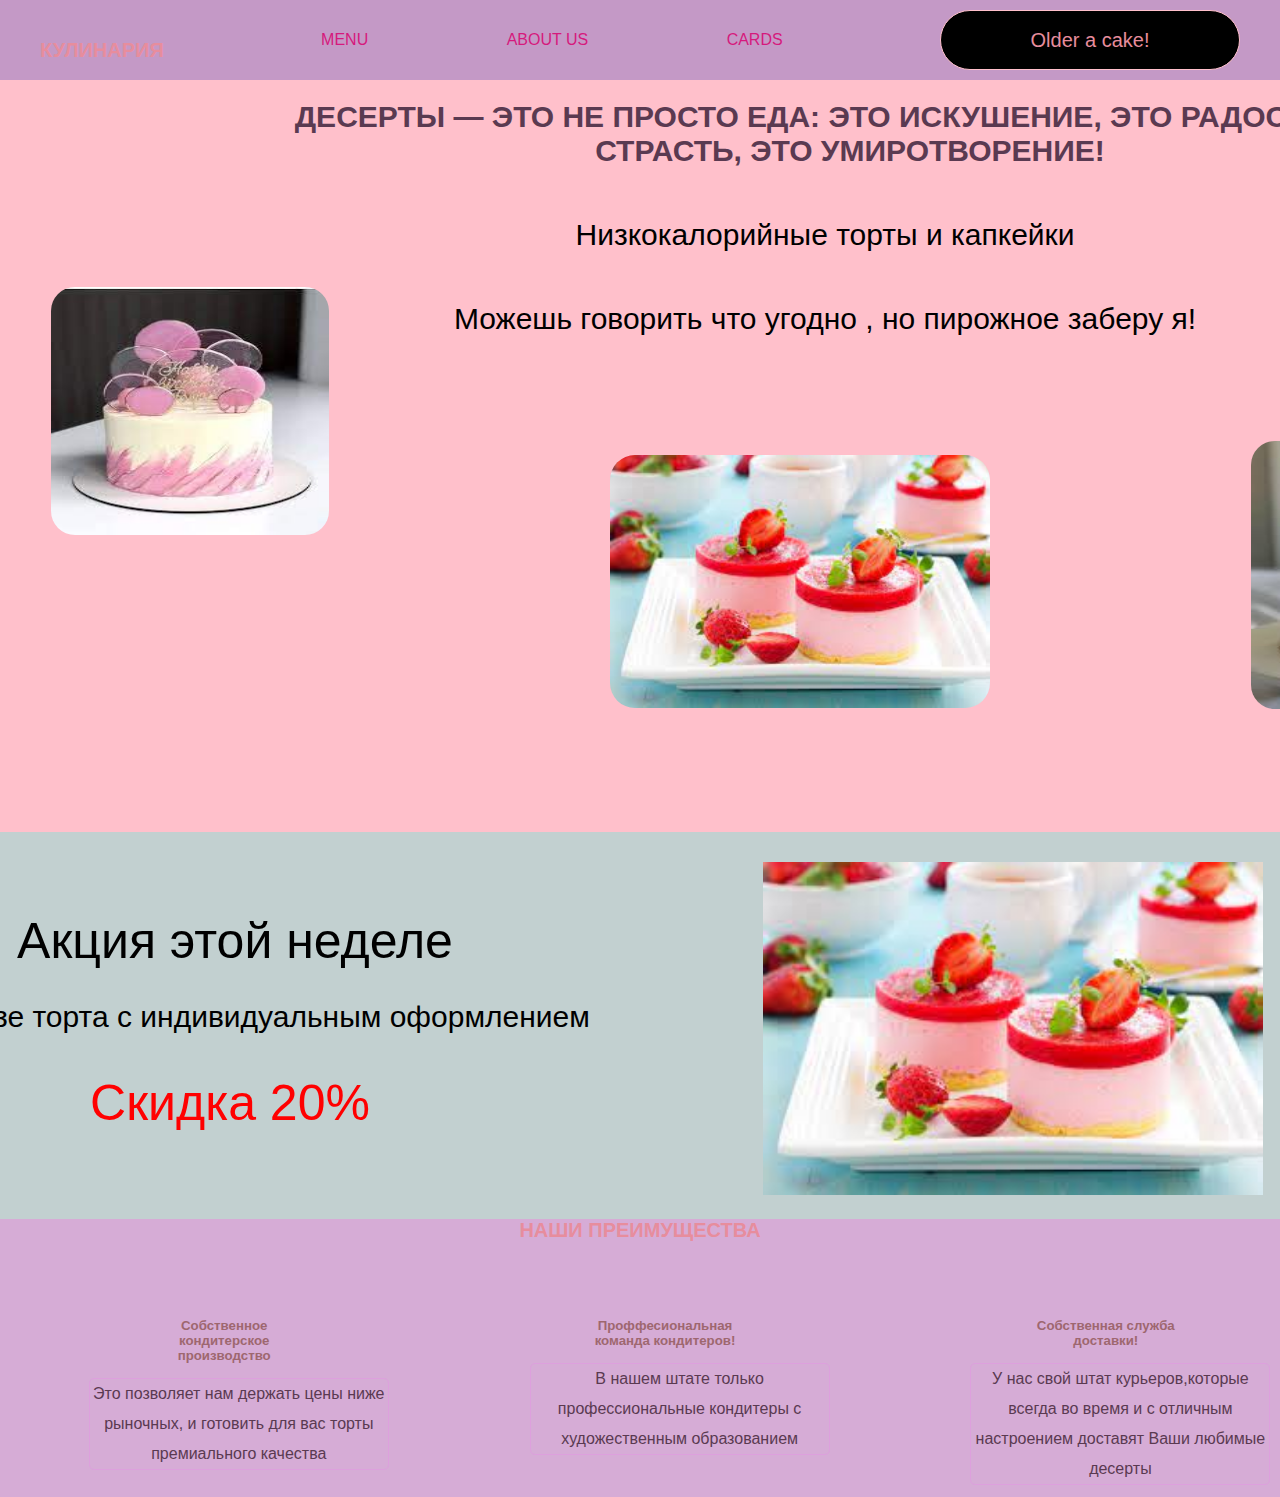
<file: index.html>
<!DOCTYPE html>
<html lang="en">
<head>
    <meta charset="UTF-8">
    <title>Java Script</title>
    <link rel="stylesheet" href="css/style.css">
    <link rel="stylesheet" href="css/core.css">
</head>
<body>
<div class="wrapper">
    <div class="header">
        <div class="container">
            <div class="inner_header">
                <a href="/index.html">
                    <div class="logotype">
                        <h2>Кулинария</h2>
                    </div>
                </a>
                <ul class="menu">
                    <li class="menu_link">
                        <a href="pages/home_works.html">Menu</a>
                    </li>
                    <li class="menu_link">
                        <a href="pages/lessons.html">About us</a>
                    </li>
                    <li class="menu_link">
                        <a href="pages/cards.html" >Cards</a>
                    </li>
                </ul>
                <button class="btn" id="btn-get">Older a cake!</button>
            </div>
        </div>
    </div>
    <div class="main_block">
        <div class="container">
            <div class="inner_main">
                <h1><strong id="js-color">Десерты</strong>  — это не просто еда: это искушение, это радость, это страсть, это умиротворение!</h1>
                <p class="p">Низкокалорийные торты и капкейки</p>
                <p class="p">Можешь говорить что угодно , но пирожное заберу я!</p>
                <img class="image" src="images/торты.jpg">
                <img class="image1" src="images/images1.jpg">
                <img  class="пирожное " src="images/пирожное.jpg">
            </div>
        </div>
    </div>

<div class="block_photo">
    <div class="block1">
        <p class="text_block1">Акция этой неделе</p>
        <p class="text_block2">При заказе торта с индивидуальным оформлением</p>
        <span class="text1">Скидка 20%</span>
    </div>
    <div class="block2">
        <img src="images/пирожное.jpg">
    </div>
</div>


  <div class="footer_block">
      <div class="title">
          <h2> Наши преимущества</h2>
      </div>
      <div class="footer__grid">

          <div class="grid">
              <h5>Cобственное кондитерское производство</h5>
              <p>Это позволяет нам держать цены ниже рыночных, и готовить для вас торты премиального качества</p>
          </div>
          <div class="grid">
              <h5>Проффесиональная команда кондитеров!</h5>
              <p>В нашем штате только профессиональные кондитеры с художественным образованием</p>
          </div>
          <div class="grid">
              <h5>Собственная служба доставки!</h5>
              <p>У нас свой штат курьеров,которые всегда во время и с отличным настроением доставят Ваши любимые десерты</p>
          </div>

      </div>
<div class="modal">
    <div class="modal_dialog">
        <div class="modal_content">
            <form action="#">
                <div class="modal_close">&times;</div>
                <div class="modal_title">Мы свяжемся с вами как можно быстрее!</div>
                <input required placeholder="Ваше имя" name="fullname" type="text" class="modal_input">
                <input required placeholder="Ваш номер телефона" name="phone_number" type="phone" class="modal_input">
                <button class="btn btn_dark btn_min">Перезвонить мне</button>
            </form>
        </div>
    </div>
</div>
</body>
<script src="./js/main.js"></script>
<script src="js/modal.js"></script>
</html>
</file>
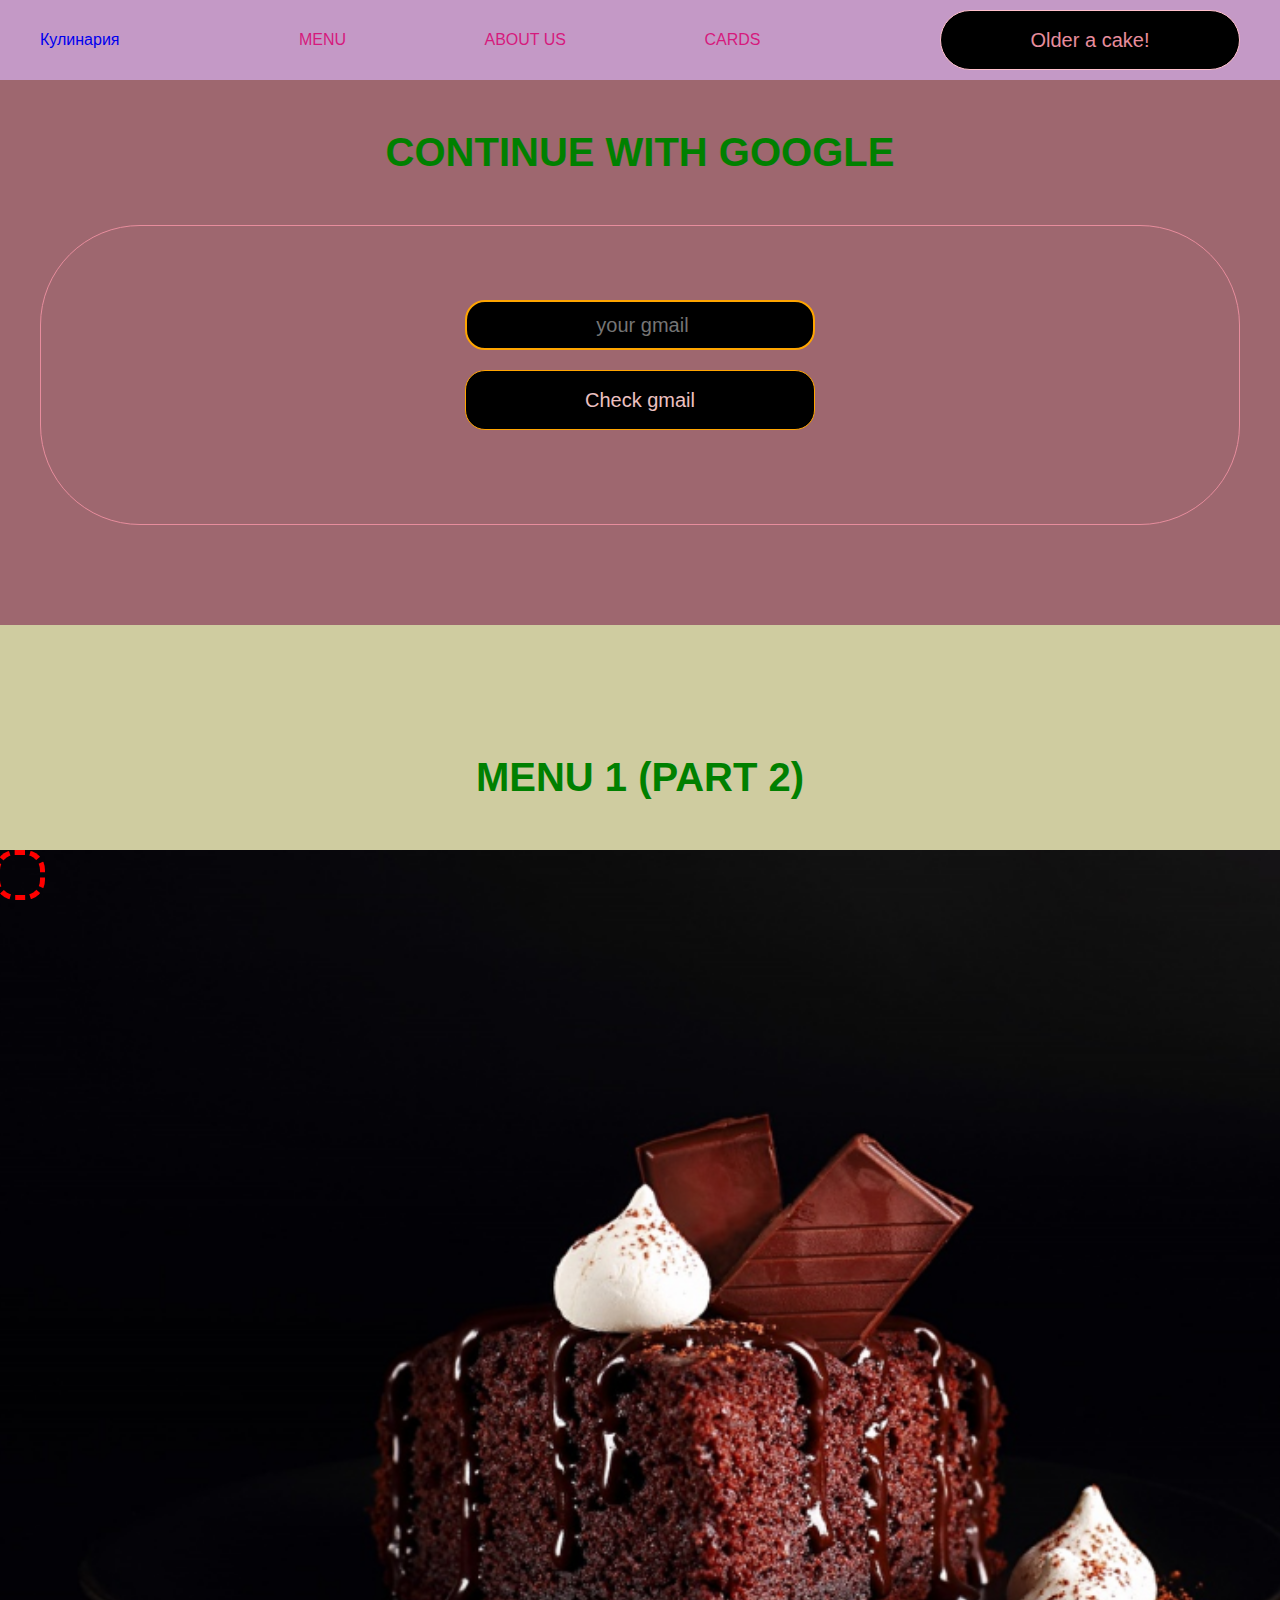
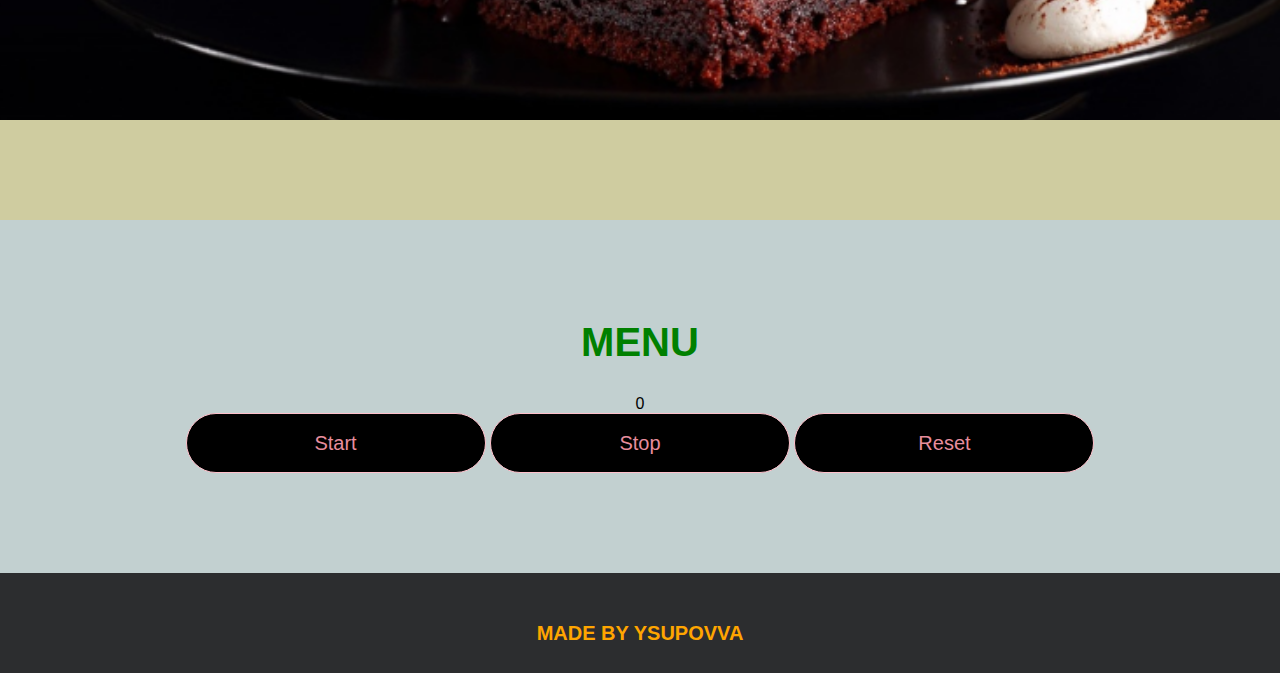
<file: pages/home_works.html>
<!DOCTYPE html>
<html lang="en">
<head>
    <meta charset="UTF-8">
    <title>Home Works</title>
    <link rel="stylesheet" href="../css/style.css">
    <link rel="stylesheet" href="../css/core.css">
    <link rel="stylesheet" href="../css/home_works.css">
</head>
<body>
<div class="wrapper">
    <div class="header">
        <div class="container">
            <div class="inner_header">
                <a href="/index.html">
                    <div class="logotype">
                        <span>Кулинария</span>
                    </div>
                </a>
                <ul class="menu">
                    <li class="menu_link">
                        <a href="home_works.html">Menu</a>
                    </li>
                    <li class="menu_link">
                        <a href="lessons.html">About Us</a>
                    </li>
                    <li class="menu_link">
                        <a href="../pages/cards.html">Cards</a>
                    </li>
                </ul>
                <button class="btn" id="btn-get">Older a cake!</button>
            </div>
        </div>
    </div>
    <div class="gmail_block">
        <div class="container">
            <h3>Continue with Google</h3>
            <div class="inner_gmail_block">
                <div class="form_gmail">
                    <label for="gmail_input"></label>
                    <input type="text" id="gmail_input" placeholder="your gmail">
                    <button class="btn" id="gmail_button">Check gmail</button>
                    <span class="checker" id="gmail_result"></span>
                </div>
            </div>
        </div>
    </div>
    <div class="move_block">
        <div class="container">
            <h3>Menu 1 (part 2)</h3>
            <div class="inner_move_block">
                <div class="parent_block">
                    <div class="child_block">
                    </div>
                </div>
            </div>
        </div>
    </div>

    <div class="stopwatch">
        <div class="container">
            <h3>Menu </h3>
            <div class="time">
                <div class="time_block">
                    <div class="interval" id="secondsS">0</div>
                </div>
            </div>
            <div class="time_buttons">
                <button class="btn" id="start">Start</button>
                <button class="btn" id="stop">Stop</button>
                <button class="btn" id="reset">Reset</button>
            </div>
        </div>
    </div>
    <div class="footer">
        <div class="container">
            <a href="https://www.instagram.com/ysupovva/" target="_blank">
                <div class="inner_footer">
                    <h2>Made by ysupovva</h2>
                </div>
            </a>
        </div>
    </div>
</div>

<div class="modal">
    <div class="modal_dialog">
        <div class="modal_content">
            <form action="#">
                <div class="modal_close">&times;</div>
                <div class="modal_title">Мы свяжемся с вами как можно быстрее!</div>
                <input required placeholder="Ваше имя" name="name" type="text" class="modal_input">
                <input required placeholder="Ваш номер телефона" name="phone" type="phone" class="modal_input">
                <button class="btn btn_dark btn_min">Перезвонить мне</button>

            </form>
        </div>
    </div>
</div>
</body>
<script src="../js/home_works.js"></script>
<script src="../js/modal.js"></script>
</html>
</file>
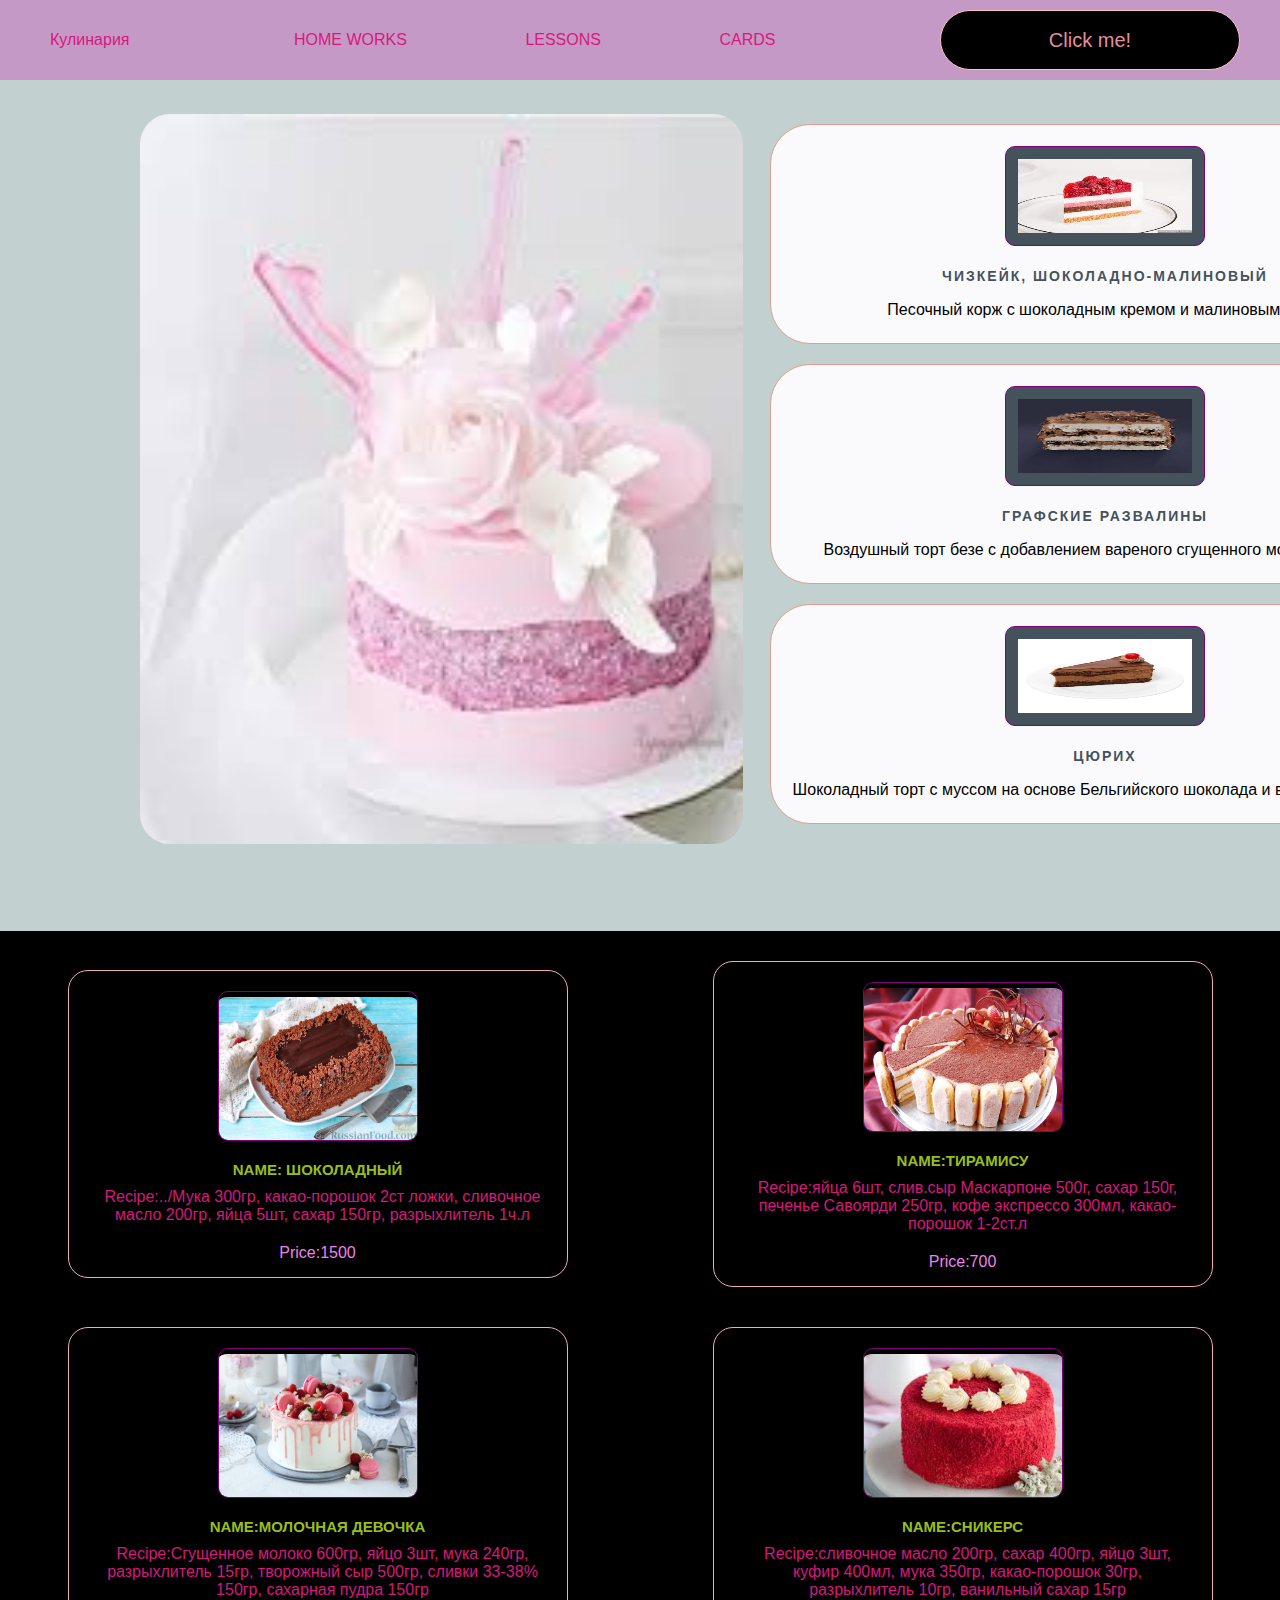
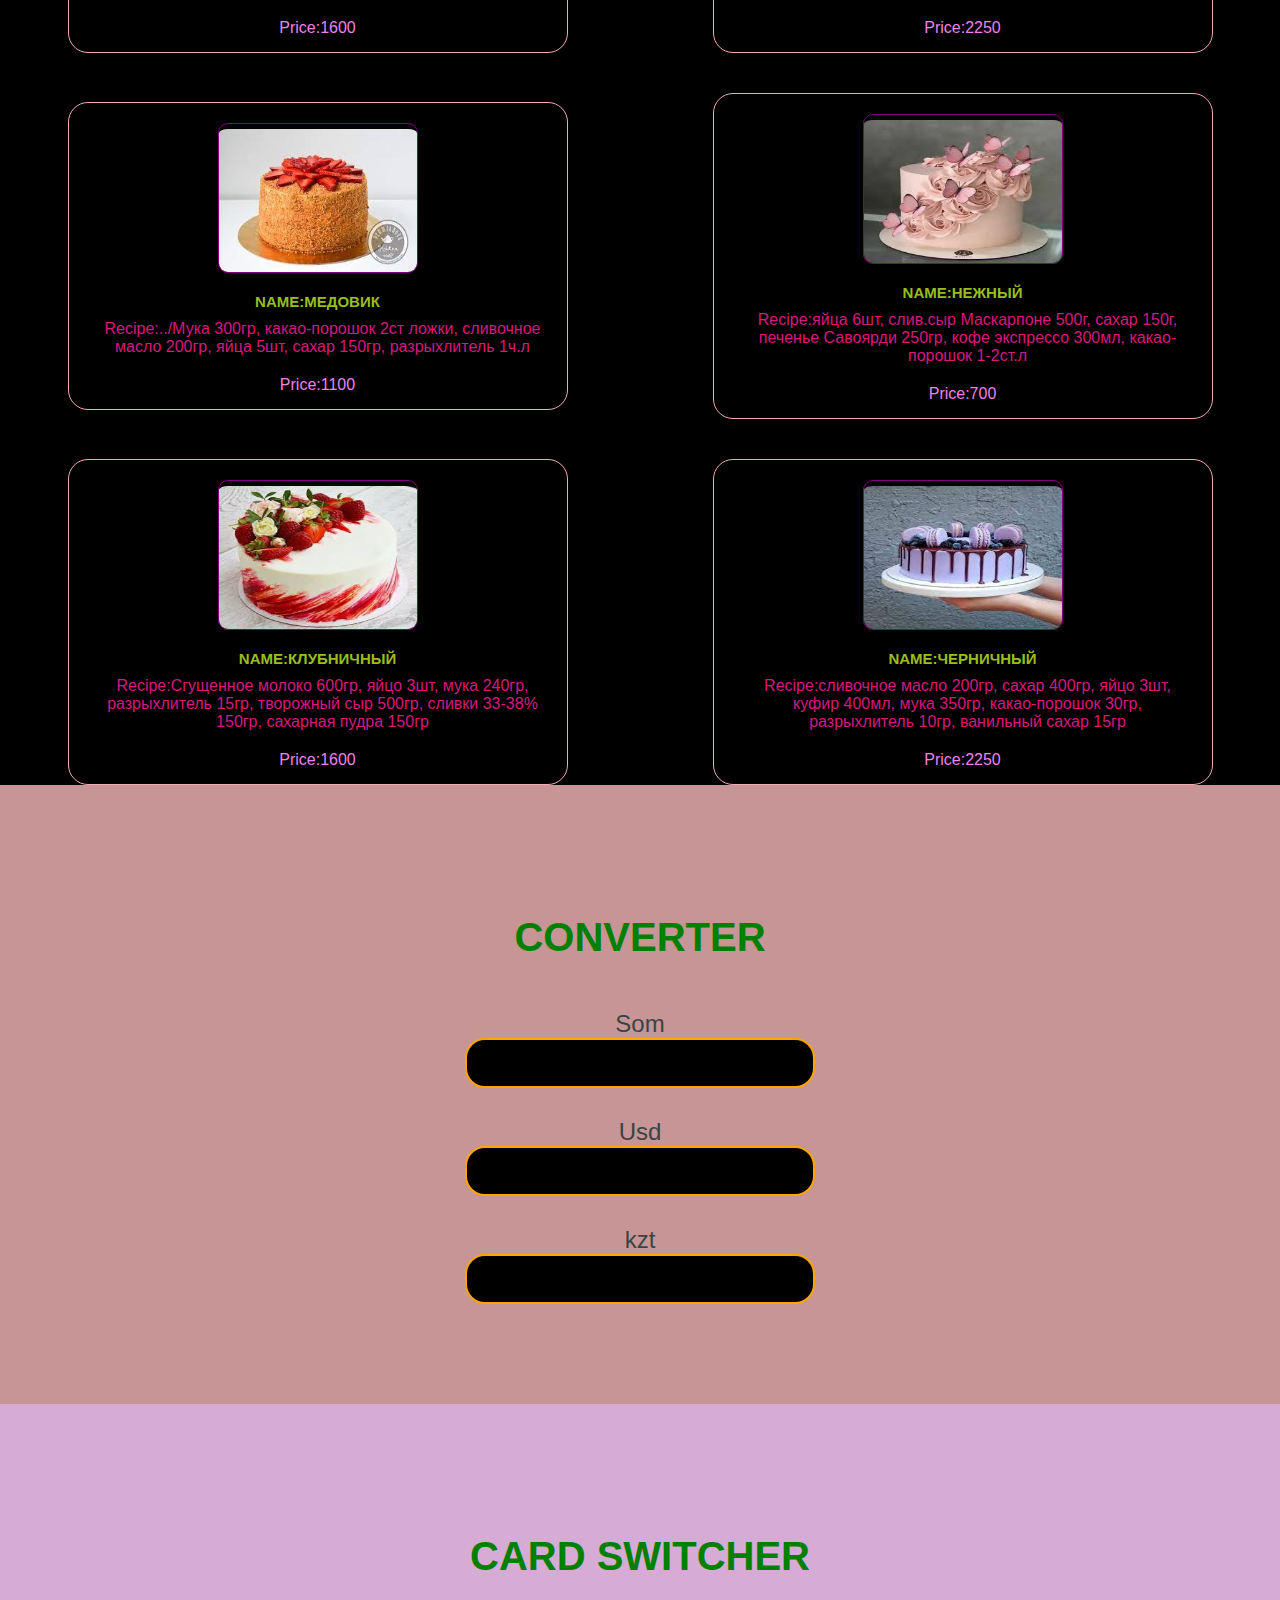
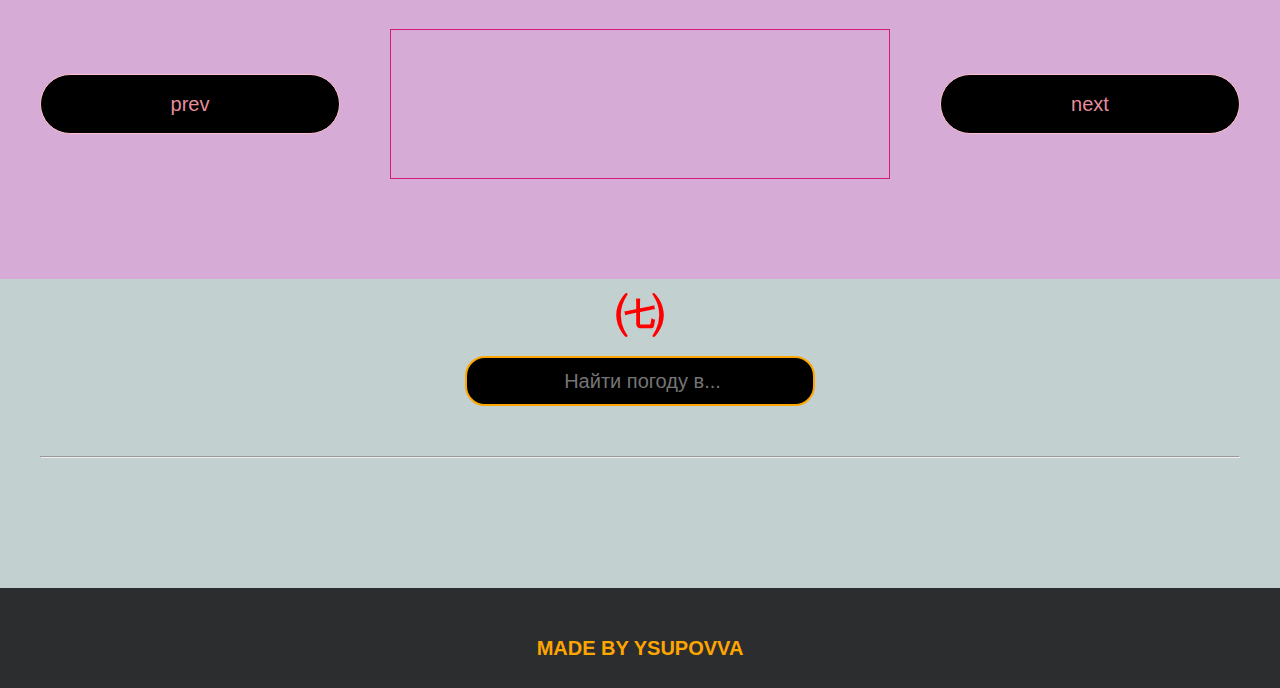
<file: pages/lessons.html>
<!DOCTYPE html>
<html lang="en">
<head>
    <meta charset="UTF-8">
    <title>Lessons</title>
    <link rel="stylesheet" href="../css/style.css">
    <link rel="stylesheet" href="../css/core.css">
    <link rel="stylesheet" href="../css/lessons.css">
</head>
<body>

<div class="wrapper">

    <div class="header">
        <div class="container">
            <div class="inner_header">
                <a href="/index.html">
                    <div class="logotype">
                        <span>Кулинария</span>
                    </div>
                </a>
                <ul class="menu">
                    <li class="menu_link">
                        <a href="home_works.html">Home Works</a>
                    </li>
                    <li class="menu_link">
                        <a href="lessons.html">Lessons</a>
                    </li>
                    <li class="menu_link">
                        <a href="../pages/cards.html">Cards</a>
                    </li>
                </ul>
                <button class="btn" id="btn-get">Click me!</button>
            </div>
        </div>
    </div>


    <div class="choose">
        <div class="container">
            <div class="title__wrap">
                <span class="title__caption"></span>
                <h2 class="title"></h2>

            </div>
            <div class="block">
                <div class="left"></div>
                <div class="right">
                    <div class="img one-top">
                        <img src="../images/чизкейк.jpg" alt="picture" class="icon-bgc">
                        <h3 class="text">Чизкейк, шоколадно-малиновый</h3>
                        <div class="lorem">Песочный корж с шоколадным кремом и малиновым жиле</div>
                    </div>
                    <div class="img">
                        <img src="../images/развалины.jpg" alt="picture" class="icon-bgc">
                        <h3 class="text">Графские развалины</h3>
                        <div class="lorem">Воздушный торт безе с добавлением вареного сгущенного молока и джема</div>
                    </div>
                    <div class="img">
                        <img src="../images/цюрих.jpg" alt="picture" class="icon-bgc">
                        <h3 class="text">Цюрих</h3>
                        <div class="lorem">Шоколадный торт с муссом на основе Бельгийского шоколада и вишневой начинки.</div>
                    </div>
                </div>
            </div>
        </div>
    </div>

    <div class="cakes"></div>
    <div class="cakes1"></div>

    <div class="converter">
        <div class="container">
            <h3>CONVERTER</h3>
            <div class="inner_converter">
                <div class="som">
                    <label for="som">Som</label>
                    <input type="number" id="som">
                </div>
                <div class="usd">
                    <label for="usd">Usd</label>
                    <input type="number" id="usd">
                </div>
                <div class="kzt">
                    <label for="kzt">kzt</label>
                    <input type="number" id="kzt">
                </div>
            </div>
        </div>
    </div>

    <div class="card_switcher">
        <div class="container">
            <h3>Card Switcher</h3>
            <div class="inner_card_switcher">
                <button class="btn" id="btn-prev">prev</button>
                <div class="card"></div>
                <button class="btn" id="btn-next">next</button>
            </div>
        </div>
    </div>

        <div class="container">
            <div class="inner_weather">
                <div>
                    <h4 style="color: red;font-size: 50px">&#12838</h4>
                    <input type="text" class="cityName" placeholder="Найти погоду в...">

                </div>
                <div>
                    <span class="city"></span>
                    <hr>
                    <span class="temp"></span>
                </div>
            </div>
        </div>
    </div>

    <div class="footer">
        <div class="container">
            <a href="https://www.instagram.com/ysupovva/" target="_blank">
                <div class="inner_footer">
                    <h2>Made by Ysupovva</h2>

                </div>
            </a>
        </div>
    </div>
</div>

<div class="modal">
    <div class="modal_dialog">
        <div class="modal_content">
            <form action="#">
                <div class="modal_close">&times;</div>
                <div class="modal_title">Мы свяжемся с вами как можно быстрее!</div>
                <input required placeholder="Ваше имя" name="name" type="text" class="modal_input">
                <input required placeholder="Ваш номер телефона" name="phone" type="phone" class="modal_input">
                <button class="btn btn_dark btn_min">Перезвонить мне</button>
            </form>
        </div>
    </div>
</div>

</body>
<script src="../js/lesson.js"></script>
<script src="../js/modal.js"></script>
</html>
</file>
<file: css/style.css>
/** HEADER *!*/

.header {
    height: 80px;
    background: #2c2d2f;
    display: flex;
    align-items: center;
    width: 100%;
    position: fixed;
    top: 0;
    z-index: 2;
    background: #c499c6;;
}

.inner_header {
    height: 100%;
    display: flex;
    align-items: center;
    justify-content: space-between;
    background: #c499c6;;
}


/* HEADER MENU */

.menu {
    display: flex;
    justify-content: space-around;
    width: 600px;
}

.menu_link a {
    color: #d6197d;
    text-transform: uppercase;
}

.menu_link a:hover {
    text-decoration: underline;
}

/* MAIN BLOCK */

.main_block {
    padding: 100px 250px;
    background: pink;
    margin-bottom: 30px;
}
.p{
    margin: 50px 250px 20px 200px;
    font-size: 30px;
;
}
.span{
    margin: 50px 250px 0px 250px;
    font-size: 15px;

}

/* BUTTONS COLOR PICKER */

.colors-buttons {
    display: flex;
    justify-content: space-between;
    margin-top: 50px;
}

.btn-color {
    border-radius: 20px;
    border-color: white !important;
}

/* FOOTER */

.footer {
    background: #2c2d2f;
    width: 100%;
}
.footer_block{
    background: #d6acd6;;
}

.inner_footer {
    display: flex;
    align-items: center;
    justify-content: center;
    height: 100px;
    margin-top: 100px;
}

.footer h2 {
    text-transform: uppercase;
    color: var(--orange);
    font-weight: 600;
}
.footer__grid {
    display: -webkit-box;
    display: -ms-flexbox;
    display: flex;
    margin-top: 75.98px;
    gap: 220px;
    justify-content: center;
    text-align: center;
}
.grid span {
    color: #FF8A63;
    font-size: 14px;
    font-style: normal;
    font-weight: 400;
    line-height: 19.6px;
    letter-spacing: 2px;
    text-transform: uppercase;
}
.grid p {
    color: #5a3a51;
    font-size: 16px;
    font-style: normal;
    font-weight: 400;
    line-height: 30px;
    width: 300px;
    border-radius: 5px;
    border: 1px solid plum;


}
.footer__grid .grid {
    height: 179px;
    width: 220.79688px;
    display: -webkit-box;
    display: -ms-flexbox;
    display: flex;
    -webkit-box-orient: vertical;
    -webkit-box-direction: normal;
    -ms-flex-direction: column;
    flex-direction: column;
    gap: 15px;
}
h5{
    color: #9e676f;
    margin-left: 50px;
}


.block_photo{
    display: flex;
    justify-content: center;
    gap: 50px;
}
.block2 img{
    width: 500px;
}
.text_block1{
    font-size: 50px;
    margin-right: 260px;
    margin-top: 50px;
}
.text_block2{
    font-size: 30px;
    margin-left: -270px;
    margin-top: 30px;
    margin-bottom: 40px;
}
.text1{
    font-size: 50px;
    margin-left: -270px;
    color: red;
}

/* MODAL */

.modal {
    position: fixed;
    height: 100%;
    width: 100%;
    top: 0;
    left: 0;
    z-index: 2;
    background: rgba(0, 0, 0, 0.8);
    display: none;
}

.modal_dialog {
    max-width: 500px;
    margin: 150px auto;
}

.modal_content {
    position: relative;
    width: 100%;
    padding: 40px;
    background-color: black;
    border: 2px solid var(--orange);
    border-radius: 4px;
    max-height: 80vh;
    overflow-y: auto;
}

.modal_content form {
    display: flex;
    flex-direction: column;
    align-items: center;
}

.modal_close {
    position: absolute;
    top: 8px;
    right: 14px;
    font-size: 30px;
    color: red;
    opacity: 0.5;
    font-weight: 700;
    border: none;
    background-color: transparent;
    cursor: pointer;
}

.modal_title {
    text-align: center;
    font-size: 22px;
    text-transform: uppercase;
    color: white;
}

.modal_input, .btn_min {
    width: 100% !important;
    margin-top: 10px;
}
</file>
<file: css/core.css>
*{
margin: 0;
padding: 0;
box-sizing: border-box;
    text-align: center;
}

.container {
    width: 1200px;
    margin: 0 auto;
   /*margin-bottom: 63px;*/
   /* margin-top: 50px;*/
}

body {
    font-family: "Britannic Bold", sans-serif;
    background: #c2d0d0;
}

.btn {
    width: 300px;
    height: 60px;
    font-size: 20px;
    cursor: pointer;
    border: 1px solid pink;
    background: black;
    color: rgb(231 141 157);
    border-radius: 40px;
}
.image{
    margin: -70px 0px 0px -200px;
    width: 280px;
    height: 250px;
    border: 1px solid pink;
    border-radius: 25px;
    position: static;
    margin-right: 2772px;
}
.image1{
    margin: -100px 0px 0px 1000px;
    width: 330px;
    height: 270px;
    border: 1px solid pink;
    border-radius: 25px;
    position: static;
}
.пирожное {
    margin-bottom: 20px;
    width: 380px;
    margin-top: -360px;
    margin-right: 100px;
    border-radius: 25px;
}

.photo{
    display: -webkit-box;
    display: -ms-flexbox;
    display: flex;
    -webkit-box-align: center;
    -ms-flex-align: center;
    align-items: center;
    -webkit-box-pack: center;
    -ms-flex-pack: center;
    justify-content: center;
    width: 200px;
    height: 170px;
    bottom: 350px;
    left: 50%;
    border: 1px solid #3A4443;
    border-radius: 25px;
    margin-left: 1160px;
    margin-top: -11px;
    margin-right: 800px;
    position: static;
}

a {
    text-decoration: none;
}

li {
    list-style: none;
}

h1 {
    text-align: center;
    font-size: 30px;
    color: #5a3a51;
    margin: 0 auto;
    text-transform: uppercase;
    font-weight: 600;
}

h2 {
    text-align: center;
    font-size: 20px;
    color: rgb(231 141 157);
    margin: 0 auto;
    text-transform: uppercase;
    font-weight: 600;
    margin-top: 20px;
}

h3 {
    text-align: center;
    font-size: 40px;
    color:green;
    margin: 30px;
    text-transform: uppercase;
    font-weight: 600;

}

h4 {
    font-size: 24px;
    color: white;
    text-transform: uppercase;
    font-weight: 600;
}

strong {
    color:#5a3a51;
}

label {
    font-size: 24px;
    color: #3a4443;
}

input {
    width: 350px;
    height: 50px;
    font-size: 20px;
    padding-left: 5px;
    color: var(--orange);
    background: black;
    border: 2px solid var(--orange);
    border-radius: 20px;
}

.checker {
    color: white;
    font-size: 30px;
}

.btn-slide {
    display: block;
    width: 100px;
    height: 100px;
    background: var(--orange);
    color: black;
    font-size: 20px;
    text-transform: uppercase;
    border-radius: 50%;
    font-weight: 800;
    z-index: 1;
}

.btn-slide:hover {
    background: #b68733 !important;
    cursor: pointer;
    color: white;
}

:root {
    --orange: orange
}
</file>
<file: css/home_works.css>
/* GMAIL BLOCK */

.gmail_block {
    background: #9e676f;
    padding: 100px 0;
}

.inner_gmail_block {
    margin-top: 50px;
    display: flex;
    justify-content: space-evenly;
    border: 1px solid rgb(231 141 157);
    height: 300px;
    border-radius: 100px;
    align-items: center;
    background: #9e676f;

}

.form_gmail {
    display: flex;
    flex-direction: column;
    align-items: center;
}

.form_gmail button {
    width: 100%;
    margin: 20px 0;
    color: rgb(236, 193, 193);
    border: 1px solid orange;
    border-radius: 20px;
}

/* MOVE BLOCK */

.move_block {
   background:#cfcca0;
    padding: 100px 0;
    margin-bottom: 100px;
}

.parent_block{
    position: relative;
    width: 100%;
    height: 100%;
    margin-top: 66px;
    background-image: url(../images/png.png);
    background-position: top center;
    background-size: cover;
    background-repeat: no-repeat;
    display: flex;
    align-items: center;
    justify-content: center;
    text-align: center;

}

.parent_block {
    height: 870px;
    width: 1750px;
    position: relative;
    margin: 0 auto;
    border-radius: 20px;
    padding: 50px;
    margin-left: -225px;
}

.inner_parent_block {
    height: 400px;
    width: 400px;
    border: 1px solid pink;
    border-radius: 18px;
}

.child_block {
    position: absolute;
    top: 0;
    width: 50px;
    height: 50px;
    border: 5px dashed red;
    border-radius: 20px;
    transition: all 0.1s ease;
    animation: rotate 0.1s linear infinite;

}

@keyframes rotate {
    from {
        transform: rotate(-360deg);
    }
}

.inner_move_block {
    margin-top: 50px;
}

/*----ANALOG CLOCK-----*/

.clock {
    --clock-size: 360px;
    width: var(--clock-size);
    height: var(--clock-size);
    position: absolute;
    inset: 0;
    margin: auto;
    border-radius: 50%;
    color: white;
}

.spike {
    position: absolute;
    width: 8px;
    height: 1px;
    background: #fff9;
    line-height: 20px;
    transform-origin: 50%;
    z-index: 5;
    inset: 0;
    margin: auto;
    font-style: normal;
    transform: rotate(rgb(((231 141 157)) translateX(var(--dail-size));
}
.spike:nth-child(5n+1) {
    box-shadow: -7px 0 #fff9;
}
.spike:nth-child(5n+1):after {
    content: attr(data-i);
    position: absolute;
    right: 22px;
    top: -10px;
    transition: 1s linear;
    transform: rotate(calc((( var(--dRotate) - rgb(231 141 157)))
}

.seconds {
    --dRotate: 0deg;
    --dail-size: calc((var(--clock-size)/ 2) - 8px);
    font-weight: 800;
    font-size: 18px;
    transform: rotate(calc((( -1 * rgb(231 141 157)))
    position: absolute;
    inset: 0;
    margin: auto;
    transition: 1s linear;
}

.minutes {
    --dail-size: calc((var(--clock-size)/ 2) - 65px);
    font-size: 16px;
    transform: rotate(calc(( -1 * rgb(231 141 157))))
    position: absolute;
    inset: 0;
    margin: auto;
    transition: 1s linear;
}

.stop-anim {
    transition: 0s linear;
}
.stop-anim .spike:after {
    transition: 0s linear !important;
}

.hour {
    font-size: 70px;
    font-weight: 900;
    position: absolute;
    left: 50%;
    top: 50%;
    transform: translate(-50%, -50%);
}

.minute {
    font-size: 36px;
    font-weight: 900;
    position: absolute;
    background: #000;
    z-index: 10;
    right: calc(var(--clock-size)/ 4.5);
    top: 50%;
    transform: translateY(-50%);
}
.minute:after {
    content: "";
    position: absolute;
    border: 2px solid #fff;
    border-right: none;
    height: 50px;
    left: -10px;
    top: 50%;
    border-radius: 40px 0 0 40px;
    width: calc(var(--clock-size)/ 2.75);
    transform: translatey(-50%);
}


/*-------STOP WATCH------ */

.time {
    color: white;
    display: flex;
    justify-content: center;
    font-size: 80px;
    height: 100px;
    width: 100%;
    border-bottom: 1px solid var(--orange);
    margin-top: 40px;
}

.time_block {
    display: flex;
    width: 500px;
    justify-content: space-between;
}

.stopwatch {
    padding: 270px 0;
    background: black;
}

.time_buttons {
    margin-top: 30px;
    width: 100%;
    display: flex;
    justify-content: space-between;
}
.interval{
    width: 20px;
    margin-top:20px
}
</file>
<file: css/lessons.css>
/* PHONE CHECKER */

.choose {
    padding-top: 66px;
    padding-bottom: 87px;
}
.title__wrap {
    text-align: center;
}
.title__desc {
    width: 561px;
    margin-left: auto;
    margin-right: auto;
}
.block {
    margin: 30px auto 0;
    width: 1000px;
    justify-content: center;
    display: flex;
}
.left {
    width: 665px;
    height: 730px;
    background-image: url("../images/images2.jpg");
    background-size: cover;
    border-radius: 30px;
    margin-right: 27px;
}
.right{
    display: flex;
    flex-direction: column;
    height: 700px;
    width: 370px;
    padding: 10px 0 10px 0;
    justify-content: center;
}
.one-top{
    margin-top: 23px;
}
.img {
    margin-top: 20px;
    padding: 21px;
    width: 670px;
    height: 220px;
    flex-shrink: 0;
    border-radius: 40px;
    border: 1px solid #de9f90;
    background: #FAFAFC;
}
.icon-bgc{
    width: 200px;
    height: 100px;
    padding: 12px;
    background: #45525B;
}
.text {
    letter-spacing: 2px;
    font-size: 14px;
    color: #45525B;
    margin-top: 17px;
    margin-bottom: 15px;
    font-style: normal;
    line-height: 19px;
    text-transform: uppercase;
}



/* TAB SLIDER */

.cakes{
    display: flex;
    justify-content: space-around;
    align-items: center;
    flex-wrap: wrap;
    gap: 10px;
    background: black;
}
.cakeCard{
    width: 500px;
    border: 1px solid rgb(244, 171, 183);
    display:  flex;
    align-items: center;
    justify-content: center;
    flex-direction: column;
    border-radius: 20px;
    margin-top: 30px;
}
.cakeCard img{
    width: 200px;
    height: 150px;
    margin-top: 20px;
    padding-top: 5px;
    border-radius: 10px;
}
h1{
    font-size: 15px;
    margin-top: 20px;
    color: #98be1d;
}
span {
    width: 450px;
    margin-left: 10px;
    margin-bottom:  10px;
    color: #d6197d;
    margin-top: 10px;
}
p{
    color: violet;
    margin-bottom: 15px;
    margin-top: 10px;
}

/*------CARD SWITCHER------*/

.card_switcher {
    background-color: #d6acd6;
    padding: 100px 0;
}

.card {
    width: 500px;
    height: 150px;
    border: 1px solid #d6197d;;
    text-align: center;
    display: flex;
    flex-direction: column;
    justify-content: space-around;
    align-items: center;
    padding: 10px;
}

.card p {
    color:  #e07653;
    font-size: 20px;
}

.card span {
    color: white;
    font-size: 30px;
}

.inner_card_switcher {
    margin-top: 50px;
    display: flex;
    align-items: center;
    justify-content: space-between;
}


/*-------CONVERTER--------*/


.converter {
    padding: 100px 0;
    background-color: #c79595;
}

.inner_converter {
    display: flex;
    align-items: center;
    justify-content: center;
    flex-direction: column;
    gap: 30px;
    margin-top: 50px;
}

.inner_converter > div {
    display: flex;
    flex-direction: column;
}

/*------WEATHER------*/

.weather {
    padding: 100px 0;
    background-color: #d6acd6;
}

.inner_weather > div {
    display: flex;
    flex-direction: column;
    align-items: center;
    gap: 10px;
    color: white;
    font-size: 25px;
}

.inner_weather {
    display: flex;
    flex-direction: column;
    gap: 20px;
}

hr {
    width: 100%;
}
img{
    width: 85px;
    border-radius:  10px;
    border:  1px solid purple;
}
</file>
